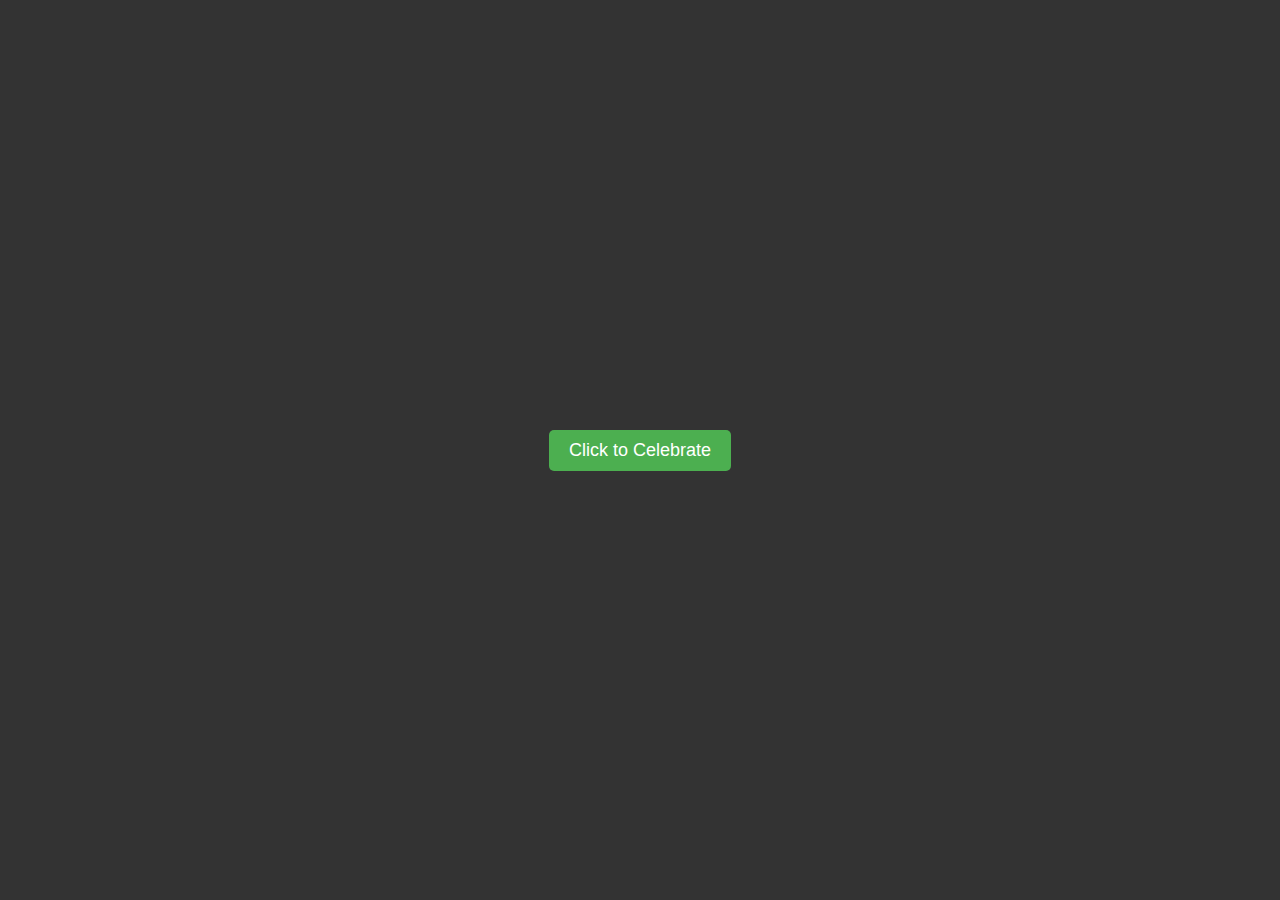
<file: index.html>
<!-- <!DOCTYPE html>
<html lang="en">
  <head>
    <meta charset="UTF-8" />
    <meta http-equiv="X-UA-Compatible" content="IE=edge" />
    <meta name="viewport" content="width=device-width, initial-scale=1.0" />
    <title>JavaScript</title>
    <link rel="shortcut icon" href="images/js.png" type="image/x-icon" />
    
    <style>
      .container {
        display: flex;
        justify-content: center;
        align-items: center;
        height: 80vh;
      }

      .button {
        display: inline-block;
        padding: 20px 40px;
        font-size: 16px;
        font-weight: bold;
        color: #fff;
        text-align: center;
        text-decoration: none;
        background-color: #4caf50;
        border-radius: 5px;
        border: none;
        cursor: pointer;
        transition: background-color 0.3s ease;
      }

      .button:hover {
        background-color: #45a049;
      }

      .button:focus {
        outline: none;
        box-shadow: 0 0 0 2px #4caf50;
      }

      .button:active {
        background-color: #3d8e41;
      }
    </style>
  </head>
  <body>
    <div class="container">
      <button class="button" id="btn">Click Here</button>
    </div>
  </body>

  <script>
    
    const button = document.getElementById('btn');
    button.addEventListener('click', () => {
        const fileLocation = '/JavaScript/JavaScriptProjects';
        const link = document.createElement('a');
        link.href = fileLocation;
        link.click();
    });
  </script>
</html> -->


<!DOCTYPE html>
<html lang="en">
<head>
  <meta charset="UTF-8">
  <meta name="viewport" content="width=device-width, initial-scale=1.0">
  <title>Happy New Year 2024</title>
  <style>
    body {
      display: flex;
      align-items: center;
      justify-content: center;
      height: 100vh;
      margin: 0;
      background-color: #333;
      color: #fff;
      font-family: 'Arial', sans-serif;
      overflow: hidden;
    }

    button {
      padding: 10px 20px;
      font-size: 18px;
      background-color: #4CAF50;
      color: #fff;
      border: none;
      border-radius: 5px;
      cursor: pointer;
    }

    #firecrackerContainer {
      position: fixed;
      top: 0;
      left: 0;
      width: 100vw;
      height: 100vh;
      display: none;
      z-index: 999;
    }

    #firecrackerGif {
      width: 100%;
      height: 100%;
    }

    #newYearMessage {
      font-size: 3em;
      position: absolute;
      top: 50%;
      left: 50%;
      transform: translate(-50%, -50%);
      text-align: center;
    }
  </style>
</head>
<body>

<button onclick="celebrate()">Click to Celebrate</button>

<div id="firecrackerContainer">
  <img id="firecrackerGif" src="firecracker.gif" alt="Firecracker Animation">
  <p id="newYearMessage">Happy New Year MAM 2024!🎉 Your wishes will be fullfilled this year.</p>
</div>

<script>
  function celebrate() {
    document.getElementById("firecrackerContainer").style.display = "block";
    document.querySelector("button").style.display = "none";
    var audio = new Audio('thala_audio.mp3');
    audio.play();
    // You can add additional animations or effects here

    // Reset the celebration after a few seconds (adjust the timeout as needed)
    setTimeout(resetCelebration, 5000);
  }

  function resetCelebration() {
    document.getElementById("firecrackerContainer").style.display = "none";
    document.querySelector("button").style.display = "block";
  }
</script>

</body>
</html>

<!-- <!DOCTYPE html>
<html lang="en">
  <head>
    <meta charset="UTF-8" />
    <meta http-equiv="X-UA-Compatible" content="IE=edge" />
    <meta name="viewport" content="width=device-width, initial-scale=1.0" />
    <title>JavaScript</title>
    <link rel="shortcut icon" href="images/js.png" type="image/x-icon" />
    
    <style>
      .container {
        display: flex;
        justify-content: center;
        align-items: center;
        height: 80vh;
      }

      .button {
        display: inline-block;
        padding: 20px 40px;
        font-size: 16px;
        font-weight: bold;
        color: #fff;
        text-align: center;
        text-decoration: none;
        background-color: #4caf50;
        border-radius: 5px;
        border: none;
        cursor: pointer;
        transition: background-color 0.3s ease;
      }

      .button:hover {
        background-color: #45a049;
      }

      .button:focus {
        outline: none;
        box-shadow: 0 0 0 2px #4caf50;
      }

      .button:active {
        background-color: #3d8e41;
      }
    </style>
  </head>
  <body>
    <div class="container">
      <button class="button" id="btn">Click Here</button>
    </div>
  </body>

  <script>
    
    const button = document.getElementById('btn');
    button.addEventListener('click', () => {
        const fileLocation = '/JavaScript/JavaScriptProjects';
        const link = document.createElement('a');
        link.href = fileLocation;
        link.click();
    });
  </script>
</html>
 -->
</file>
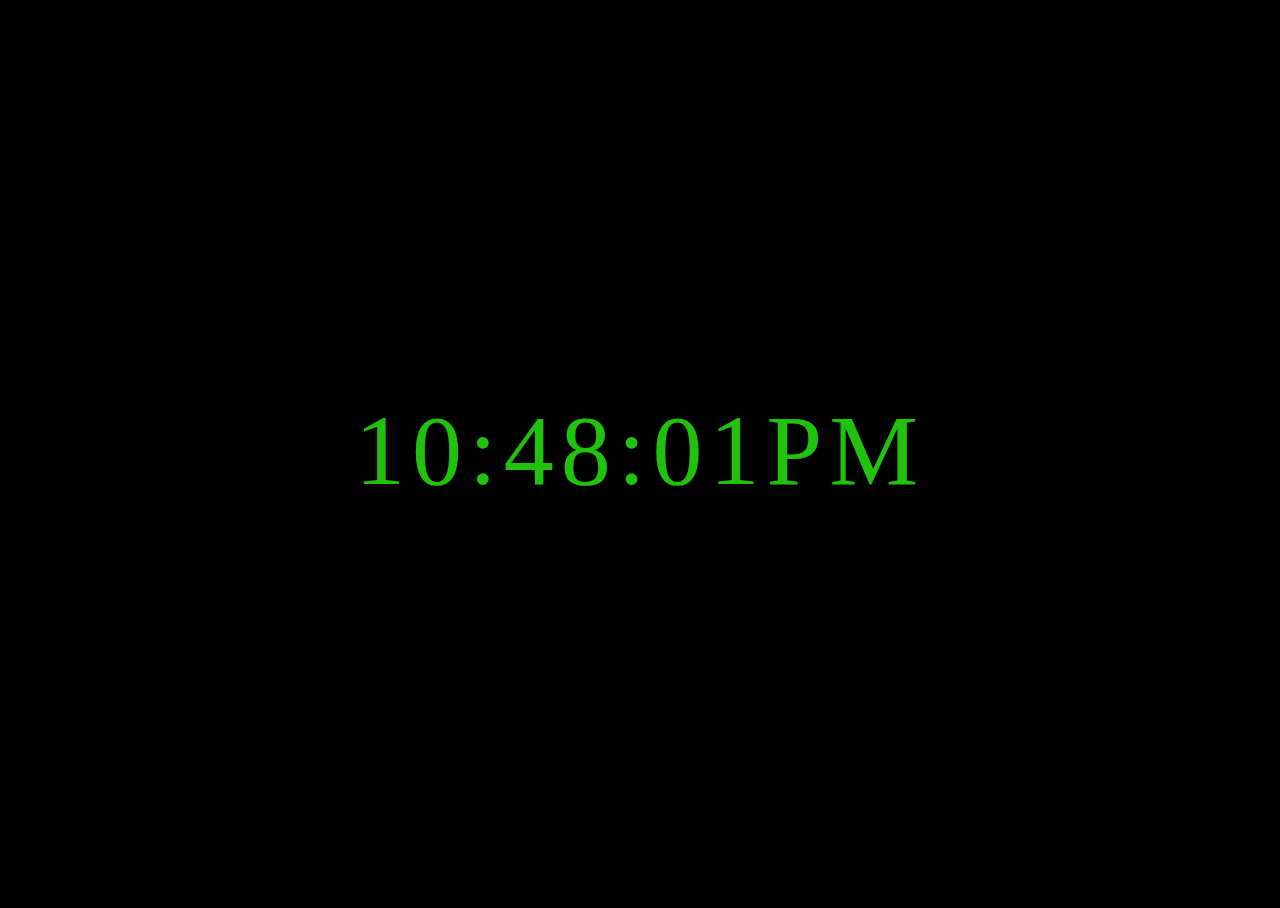
<file: DigitalClock/index.html>
<!DOCTYPE html>
<html lang="en">
<head>
    <meta charset="UTF-8">
    <meta name="viewport" content="width=device-width, initial-scale=1.0">
    <title>Digital Clock</title>
    <link rel="stylesheet" href="style.css">
</head>
<body>
    <div id="clock">8:10:45</div>
  
    <script src="script.js"></script>
</body>
</html>
</file>
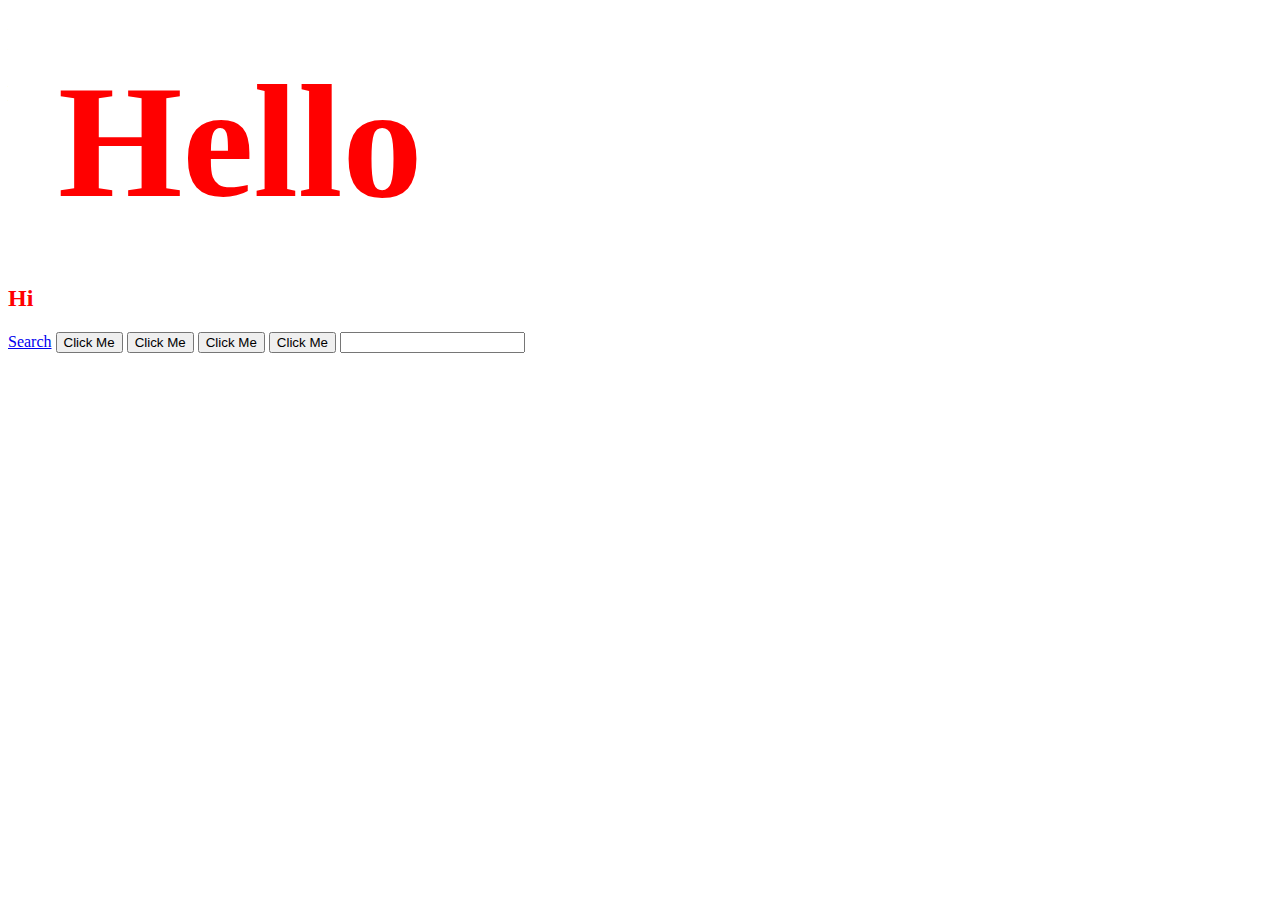
<file: jQuery/index.html>
<!DOCTYPE html>
<html lang="en">
<head>
    <meta charset="UTF-8">
    <meta http-equiv="X-UA-Compatible" content="IE=edge">
    <meta name="viewport" content="width=device-width, initial-scale=1.0">
    <title>jQuery</title>
    <link rel="stylesheet" href="style.css">
</head>
<body>
    <h1>Hello</h1>
    <h2>Hi</h2>
    <a href="https://www.google.com">Search</a>
    <button>Click Me</button>
    <button>Click Me</button>
    <button>Click Me</button>
    <button>Click Me</button>

    <input type="text">
    
    <!--www.minifier.org to minify the js and css code-->
    <!--Always place the jQuery script tag above the javascript script-->
    
    <script src="https://ajax.googleapis.com/ajax/libs/jquery/3.6.3/jquery.min.js"></script>
    <script src="script.js"></script>
</body>
</html>
</file>
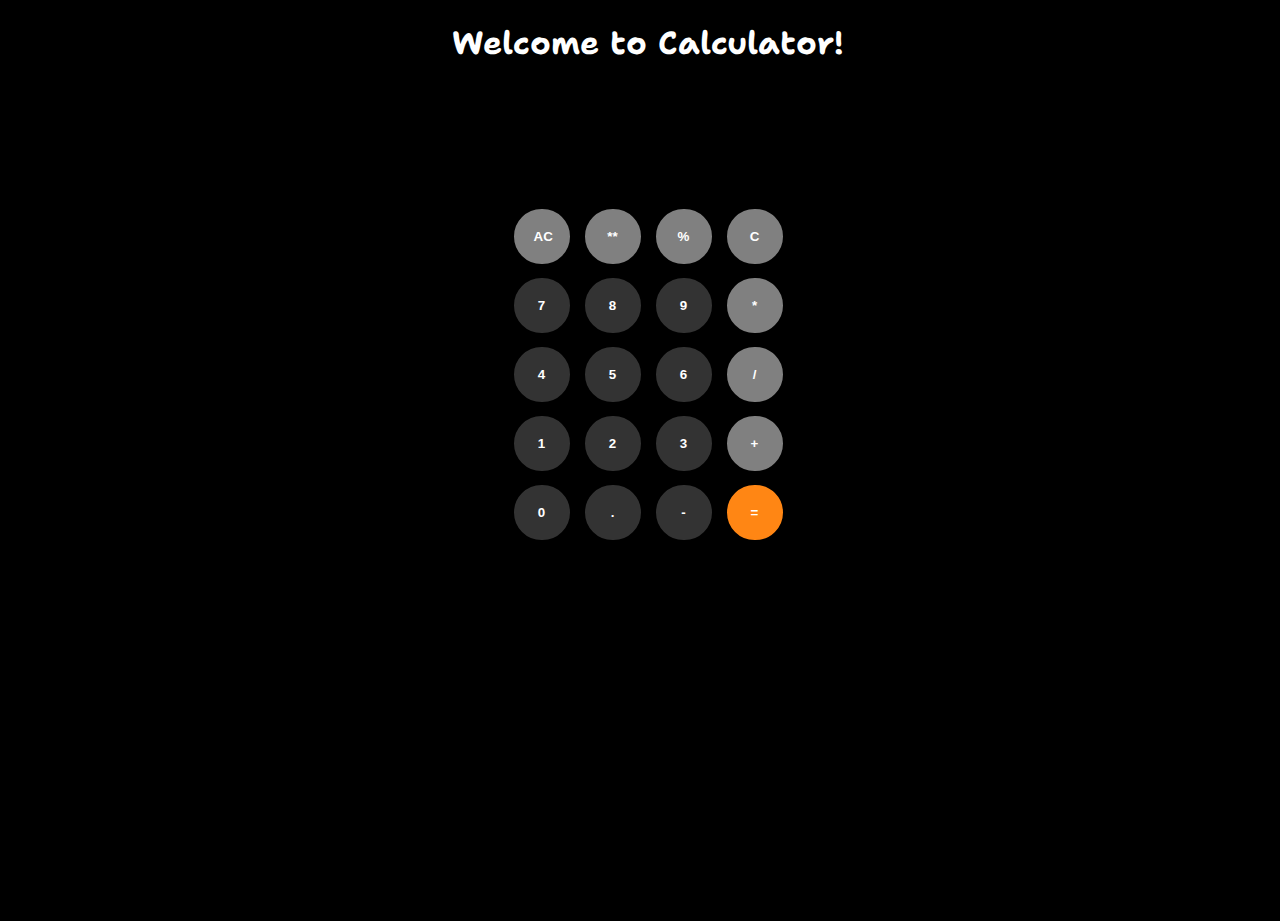
<file: JavaScriptProjects/Calculator/index.html>
<!DOCTYPE html>
<html lang="en">
<head>
    <meta charset="UTF-8">
    <meta http-equiv="X-UA-Compatible" content="IE=edge">
    <meta name="viewport" content="width=device-width, initial-scale=1.0">
    <title>Calculator</title>
    <link rel="stylesheet" href="utility.css">
    <link rel="stylesheet" href="styles.css">
</head>
<body>
    <h1 class="text-center">Welcome to Calculator!</h1>    
    <div class="container flex flex-col mx-auto item-center">
        <div class="row">
            <input style="background-color: black; color: white;" type="text" class="input">
            <input style="background-color: black; color: lightgray;" type="text" class="input" id="temp-ans">
        </div>
        <div class="row">
            <button style="background-color: grey; color: white;" class="button">AC</button>
            <button style="background-color: grey; color: white;" class="button">**</button>
            <button style="background-color: grey; color: white;" class="button">%</button>
            <button style="background-color: grey; color: white;" class="button">C</button>
        </div>
        <div class="row">
            <button style="background-color: #333333; color: white;" class="button">7</button>
            <button style="background-color: #333333; color: white;" class="button">8</button>
            <button style="background-color: #333333; color: white;"class="button">9</button>
            <button style="background-color: grey; color: white;" class="button">*</button>
        </div>
        <div class="row">
            <button style="background-color: #333333; color: white;" class="button">4</button>
            <button style="background-color: #333333; color: white;" class="button">5</button>
            <button style="background-color: #333333; color: white;" class="button">6</button>
            <button style="background-color: grey; color: white;" class="button">/</button>
        </div>
        <div class="row">
            <button style="background-color: #333333; color: white;" class="button">1</button>
            <button style="background-color: #333333; color: white;" class="button">2</button>
            <button style="background-color: #333333; color: white;" class="button">3</button>
            <button style="background-color: grey; color: white;" class="button">+</button>
        </div>
        <div class="row">
            <button style="background-color: #333333; color: white;" class="button">0</button>
            <button style="background-color: #333333; color: white;" class="button">.</button>
            <button style="background-color: #333333; color: white;" class="button">-</button>
            <button style="background-color: #ff8614; color: white;" class="button">=</button>
        </div>
    </div>
    <script src="app.js"></script>
</body>
</html>
</file>
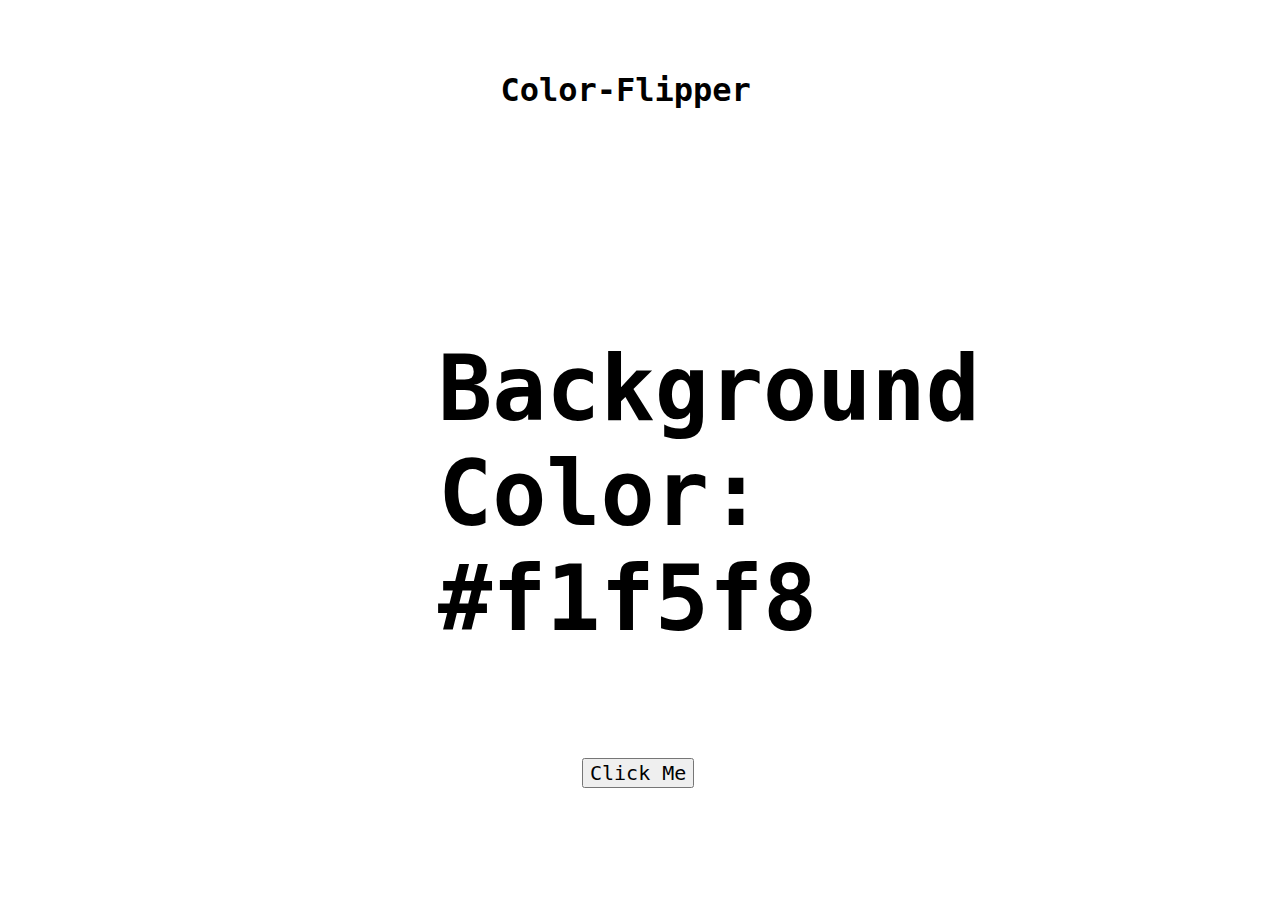
<file: JavaScriptProjects/Color-Flipper/index.html>
<!DOCTYPE html>
<html lang="en">
<head>
    <meta charset="UTF-8">
    <meta http-equiv="X-UA-Compatible" content="IE=edge">
    <meta name="viewport" content="width=device-width, initial-scale=1.0">
    <title>Color-Flipper</title>
    <link href="https://cdn.jsdelivr.net/npm/bootstrap@5.3.0-alpha1/dist/css/bootstrap.min.css" rel="stylesheet" integrity="sha384-GLhlTQ8iRABdZLl6O3oVMWSktQOp6b7In1Zl3/Jr59b6EGGoI1aFkw7cmDA6j6gD" crossorigin="anonymous">
    <link rel="stylesheet" href="style.css">
</head>
<body>
    <nav>
        <div class="nav-center">
            <h1>Color-Flipper</h1>
        </div>
    </nav>
    <main>
        <div class="container">
            <h2>Background Color: <span class="color">#f1f5f8</span> </h2>

            <button class="btn btn-outline-secondary" id="btn">Click Me</button>
        </div>
    </main>


    <script src="https://cdn.jsdelivr.net/npm/bootstrap@5.3.0-alpha1/dist/js/bootstrap.bundle.min.js" integrity="sha384-w76AqPfDkMBDXo30jS1Sgez6pr3x5MlQ1ZAGC+nuZB+EYdgRZgiwxhTBTkF7CXvN" crossorigin="anonymous"></script> 
    <script src="script.js"></script>
</body>
</html>
</file>
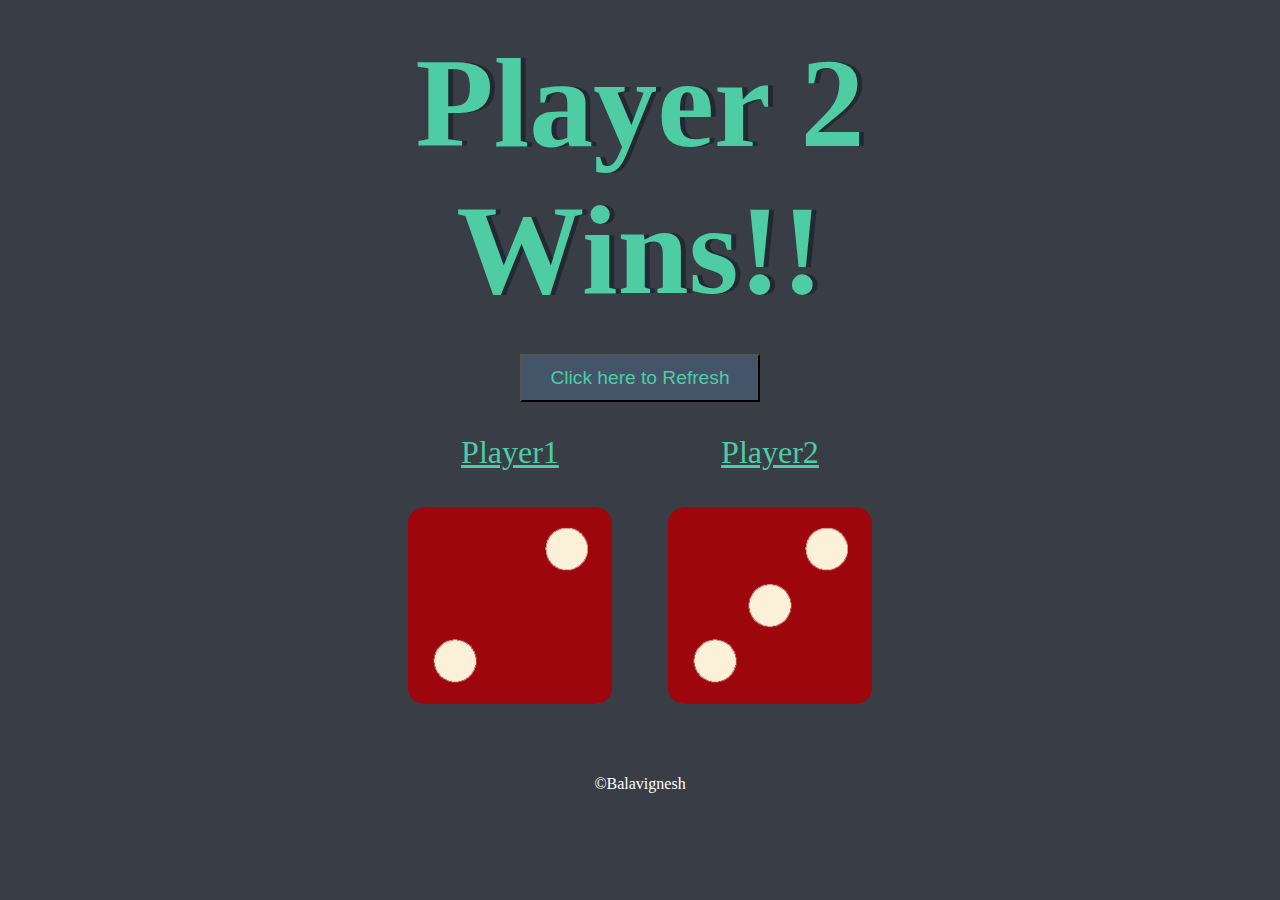
<file: JavaScriptProjects/Dice-Challenge/index.html>
<!DOCTYPE html>
<html lang="en">
<head>
    <meta charset="UTF-8">
    <meta http-equiv="X-UA-Compatible" content="IE=edge">
    <meta name="viewport" content="width=device-width, initial-scale=1.0">
    <title>Dice Challenge</title>
    <link rel="stylesheet" href="style.css">
</head>
<body>
    <div class ="container">
        <h1>Refresh Me</h1>
        <div class="button">
            <button id="btn">Click here to Refresh</button>
        </div>
        <div class = "dice">
            <p><u>Player1</u></p>
            <img id="leftdice" src="images/dice1.png">
        </div>
        <div class="dice">
            <p><u>Player2</u></p>
            <img id="rightdice" src="images/dice4.png">
        </div>
    </div>
    <script src="script.js"></script>
</body>
<footer style="color: white;">
    ©Balavignesh
</footer>
</html>
</file>
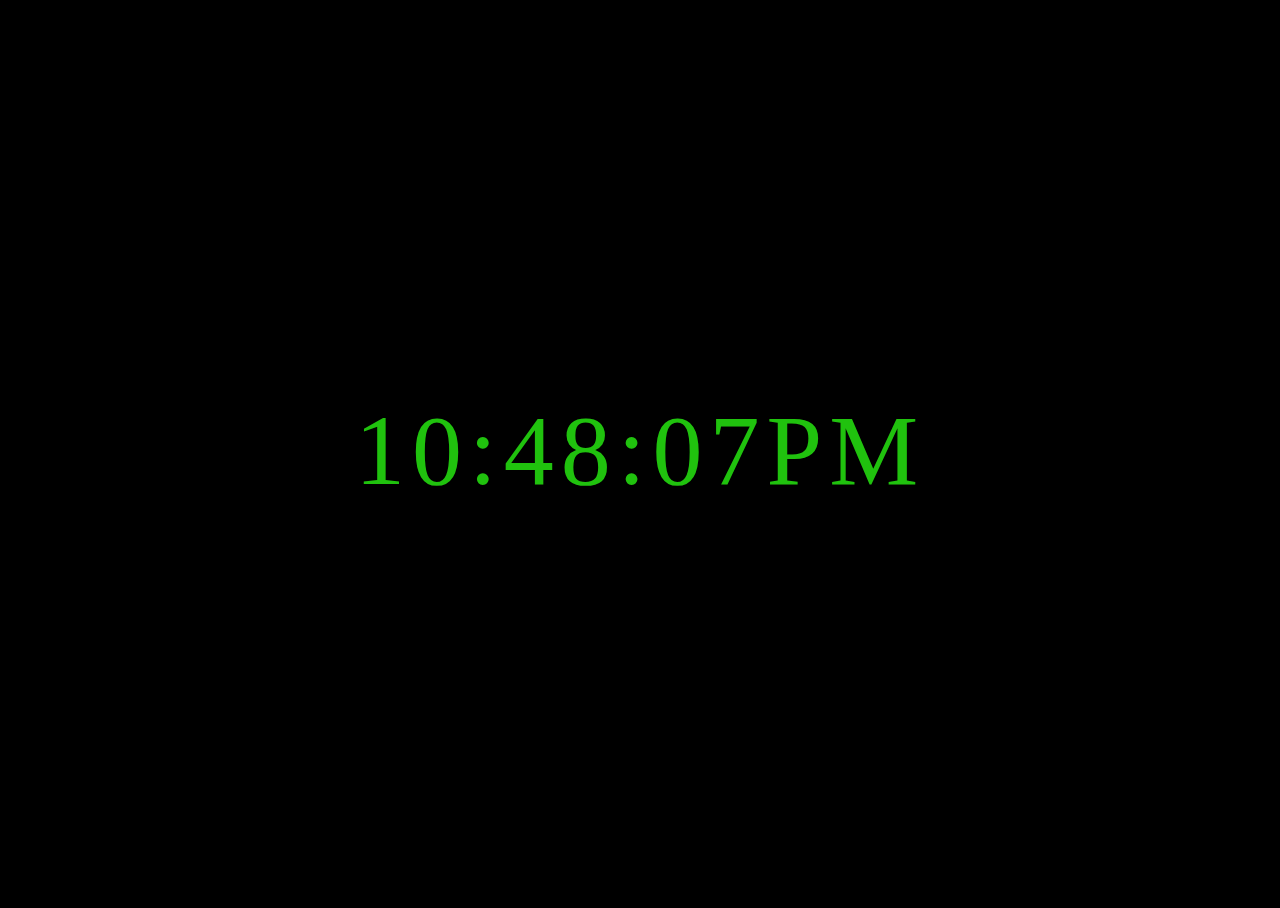
<file: JavaScriptProjects/DigitalClock/index.html>
<!DOCTYPE html>
<html lang="en">
<head>
    <meta charset="UTF-8">
    <meta name="viewport" content="width=device-width, initial-scale=1.0">
    <title>Digital Clock</title>
    <link rel="stylesheet" href="style.css">
</head>
<body>
    <div id="clock">8:10:46</div>  
    <script src="script.js"></script>
</body>
</html>
</file>
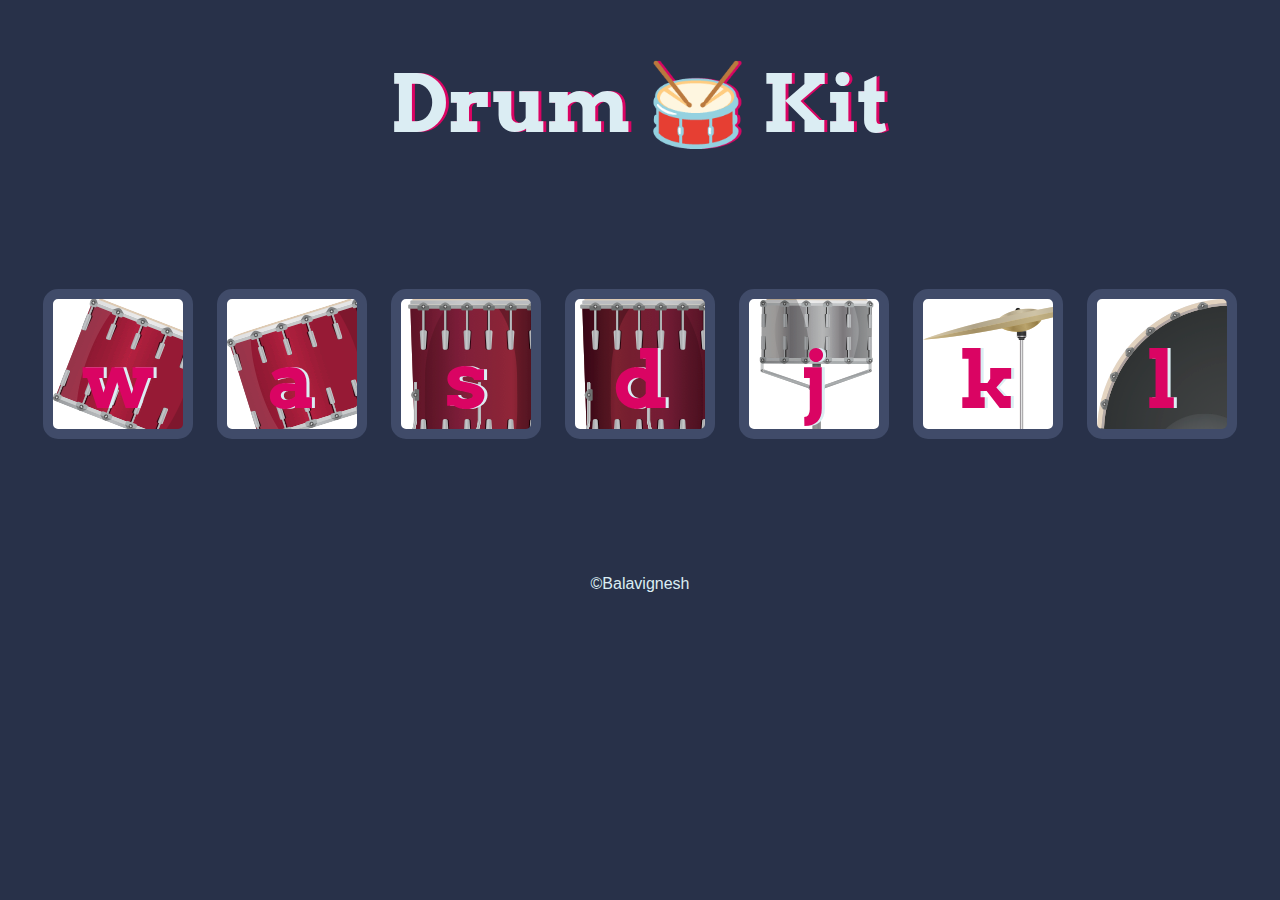
<file: JavaScriptProjects/DrumKit/index.html>
<!DOCTYPE html>
<html lang="en" dir="ltr">

<head>
  <meta charset="utf-8">
  <title>Drum Kit</title>
  <link rel="stylesheet" href="styles.css">
  <link href="https://fonts.googleapis.com/css?family=Arvo" rel="stylesheet">
</head>

<body>

  <h1 id="title">Drum 🥁 Kit</h1>
  <div class="set">
    <button class="w drum">w</button>
    <button class="a drum">a</button>
    <button class="s drum">s</button>
    <button class="d drum">d</button>
    <button class="j drum">j</button>
    <button class="k drum">k</button>
    <button class="l drum">l</button>
  </div>

  
  <script src="index.js"></script>
</body>
<footer>
  ©Balavignesh
</footer>

</html>
</file>
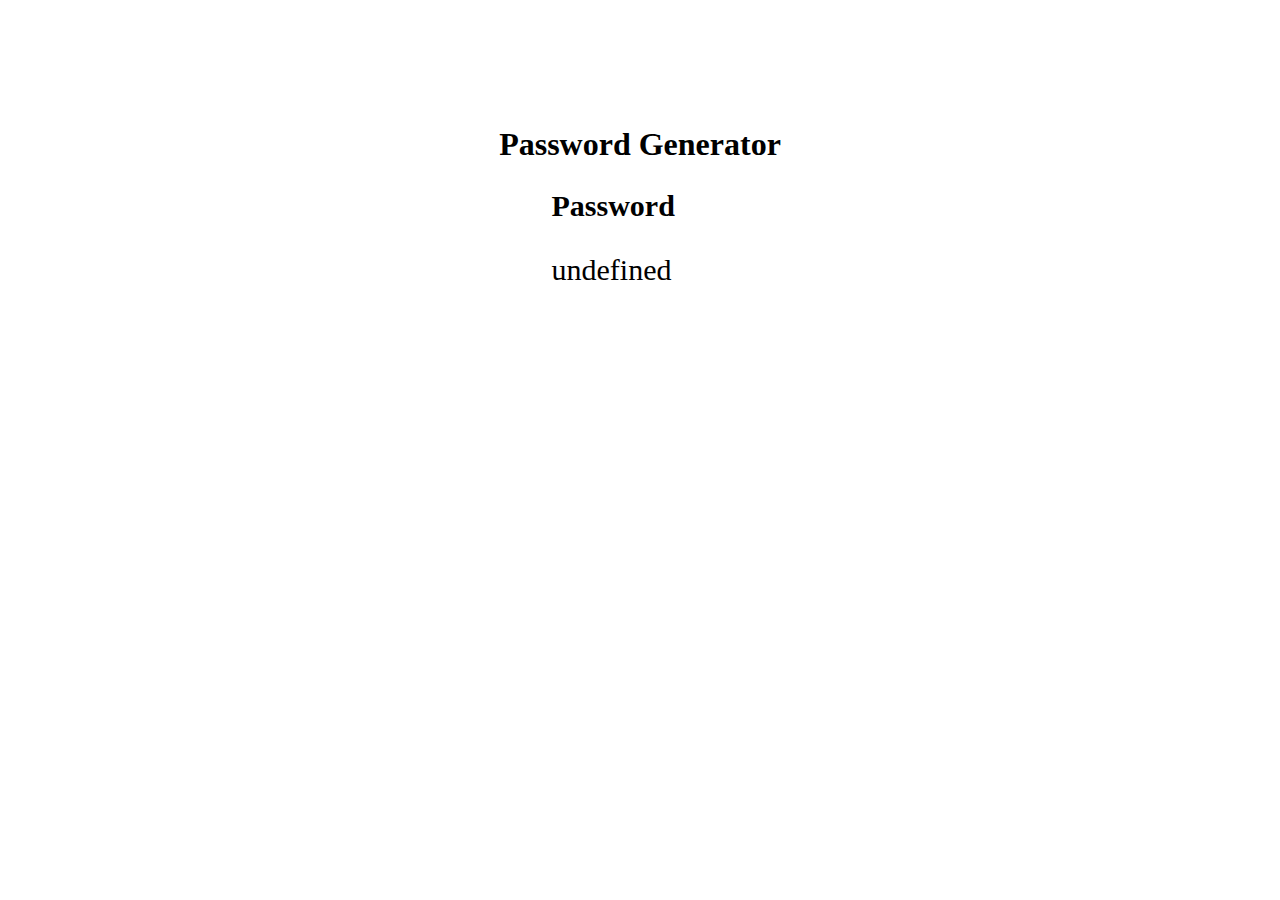
<file: JavaScriptProjects/Password-Generator/index.html>
<!DOCTYPE html>
<html lang="en">
<head>
    <meta charset="UTF-8">
    <meta http-equiv="X-UA-Compatible" content="IE=edge">
    <meta name="viewport" content="width=device-width, initial-scale=1.0">
    <title>Password Generator</title>
    <link href="https://cdn.jsdelivr.net/npm/bootstrap@5.3.0-alpha1/dist/css/bootstrap.min.css" rel="stylesheet" integrity="sha384-GLhlTQ8iRABdZLl6O3oVMWSktQOp6b7In1Zl3/Jr59b6EGGoI1aFkw7cmDA6j6gD" crossorigin="anonymous">
    <link rel="stylesheet" href="style.css">
</head>
<body>
    
    <h1>Password Generator</h1>
    <div class="container">
        <form>
            <div class="form-group">
            <label for="exampleInputPassword1"><b>Password</b></label>
            <p id="password"></p>
            </div>
        </form>
    </div>  
    <script src="app.js"></script>
</body>
</html>
</file>
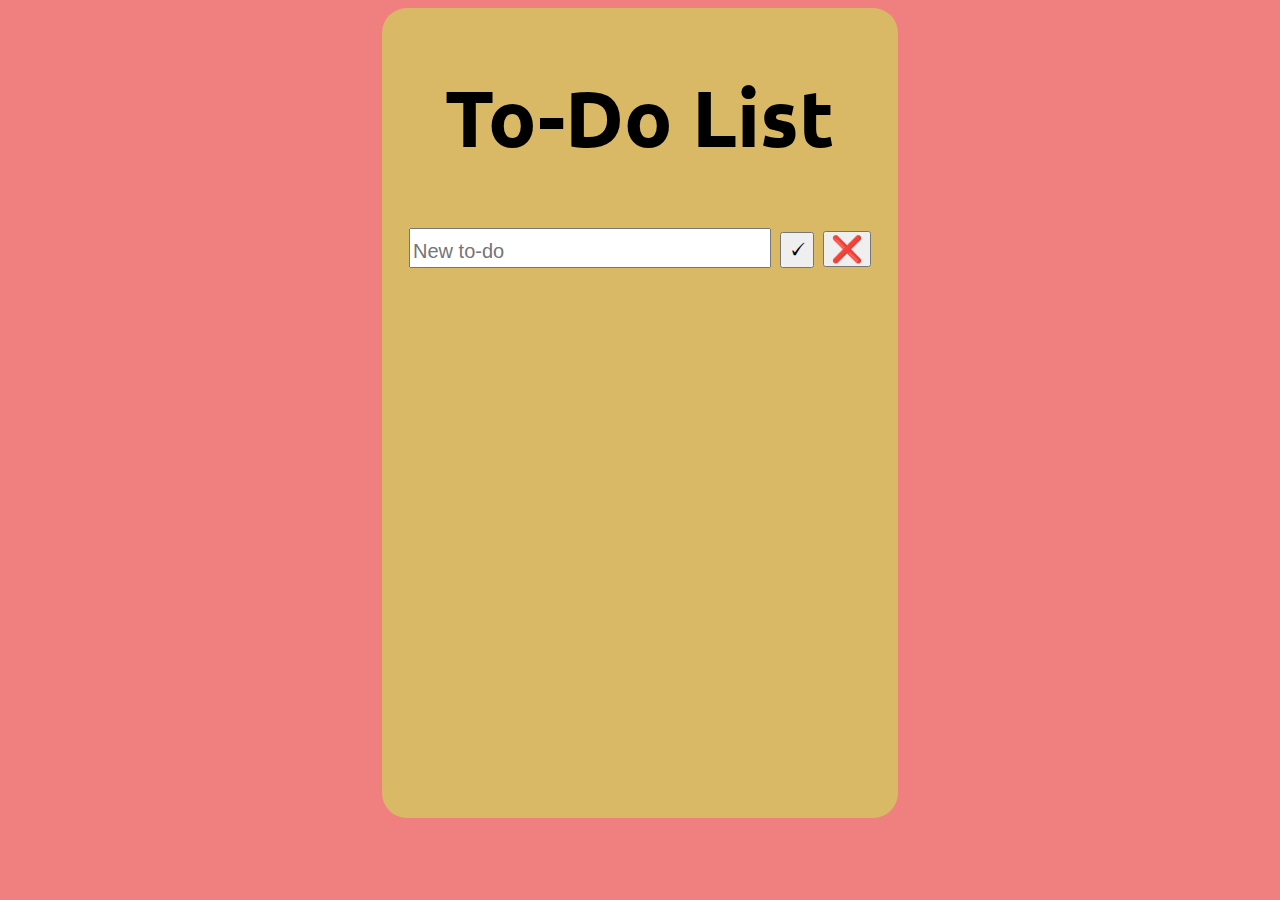
<file: JavaScriptProjects/Project-1-To-do-List/index.html>
<!DOCTYPE html>
<html lang="en">
<head>
    <meta charset="UTF-8">
    <meta http-equiv="X-UA-Compatible" content="IE=edge">
    <meta name="viewport" content="width=device-width, initial-scale=1.0">
    <title>To-Do-List</title>
    <link rel="preconnect" href="https://fonts.googleapis.com">
    <link rel="preconnect" href="https://fonts.gstatic.com" crossorigin>
    <link href="https://fonts.googleapis.com/css2?family=Montserrat:wght@100;400&family=Roboto+Slab&family=Ubuntu&display=swap" rel="stylesheet">
    <link rel="stylesheet" href="styles.css">
</head>
<body>
    <div class="container">
        <h1>To-Do List</h1>
        <input id="task-input" type="text" placeholder="New to-do">
        <button id="task-output">🗸</button>
        <button id="task-clear">❌</button>
        <div id="result">
        </div>
    </div>
    

    <script src="https://ajax.googleapis.com/ajax/libs/jquery/3.6.3/jquery.min.js"></script>
    <script src="app.js"></script>
</body>
</html>
</file>
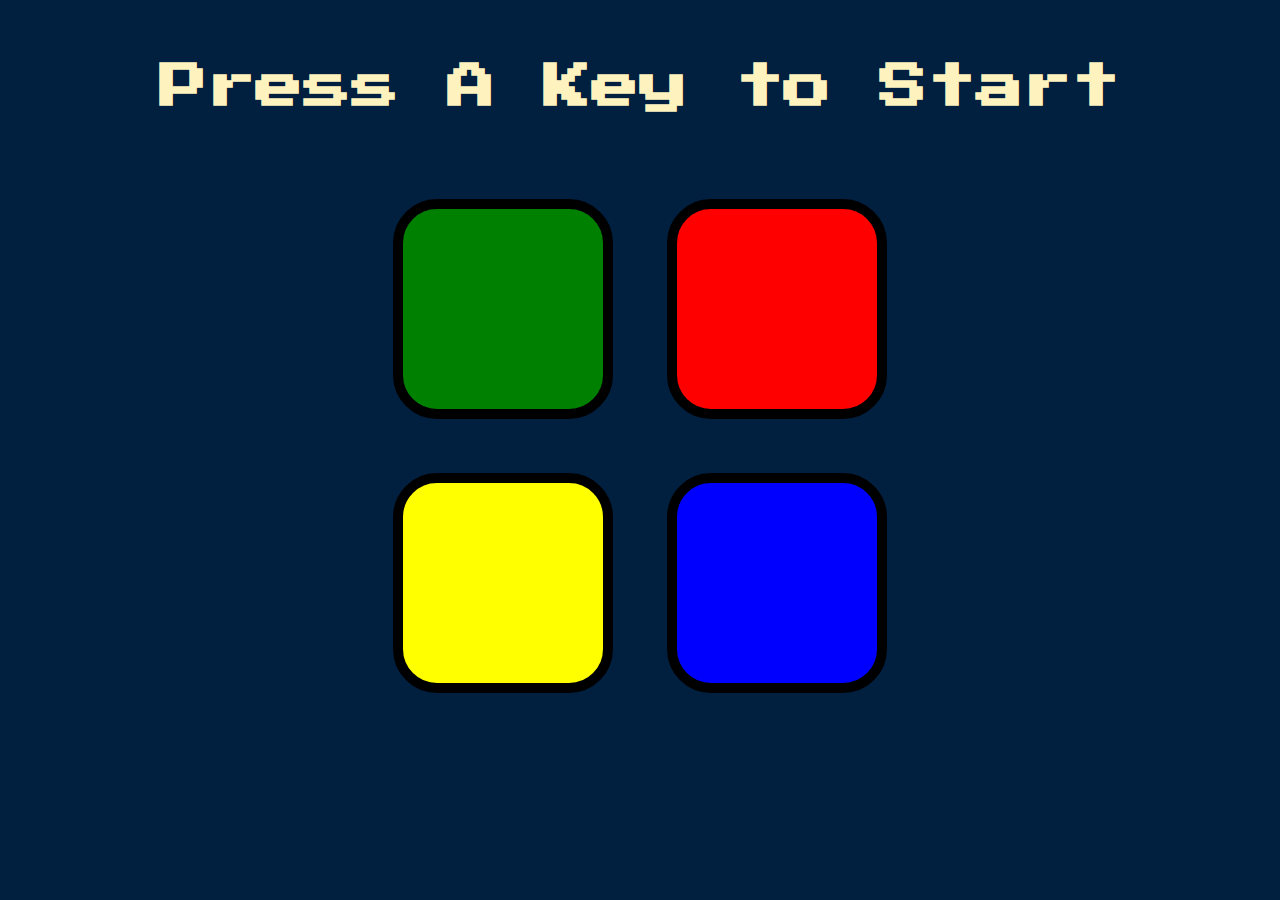
<file: jQuery/Simon Game Challenge/index.html>
<!DOCTYPE html>
<html lang="en" dir="ltr">

<head>
  <meta charset="utf-8">
  <title>Simon</title>
  <link rel="stylesheet" href="styles.css">
  <link href="https://fonts.googleapis.com/css?family=Press+Start+2P" rel="stylesheet">
</head>

<body>
  <h1 id="level-title">Press A Key to Start</h1>
  <div class="container">
    <div class="row">

      <div type="button" id="green" class="btn green">

      </div>

      <div type="button" id="red" class="btn red">

      </div>
    </div>

    <div class="row">

      <div type="button" id="yellow" class="btn yellow">

      </div>
      <div type="button" id="blue" class="btn blue">

      </div>

    </div>

  </div>
  
  <script src="https://ajax.googleapis.com/ajax/libs/jquery/3.6.3/jquery.min.js"></script>
  <script src="game.js"></script>
</body>

</html>
</file>
<file: DigitalClock/style.css>
html, body {
    height: 100%;
    width: 100%;
    background: black;
  }
  #clock {
      position: absolute;
      top: 50%;
      left: 50%;
      transform: translateX(-50%) translateY(-50%);
      color: #20C20E  ;
      font-size: 100px;
      font-family: Orbitron;
      letter-spacing: 7px;
  }
  .container {
    position: absolute;
    top: 20%;
    left: 32%;
    /* transform: translateX(30%) translateY(30%); */
    color: #20C20E  ;
    font-size: 100px;
    font-family: Orbitron;
    letter-spacing: 5px;
  }
</file>
<file: jQuery/style.css>
.big-title {
    font-size: 10rem;
    color: yellow;
    font-family: cursive;
}

.margin-50 {
    margin: 50px;
/*     padding: 20px; */
}
</file>
<file: JavaScriptProjects/Calculator/utility.css>
.text-center {
    text-align: center;
}

.bg-red {
    background-color: red;
}

.mx-auto {
    margin: auto;
}

.flex {
    display: flex;
}

.flex-col {
    flex-direction: column;
}

.item-center {
    align-items: center;
}

.container {
    background-color: black;
}
</file>
<file: JavaScriptProjects/Calculator/styles.css>
@import url('https://fonts.googleapis.com/css2?family=Shantell+Sans:wght@300&display=swap');




html, body {
    height: 100%;
    width: 100%;
    font-family: 'Shantell Sans', cursive;  
    background-color: black;
    color: white;
}

.button {
    padding: 20px;
    margin: 0 3px;
    border: 2px solid black;
    border-radius: 50px;
    cursor: pointer;
    font-weight: bold;
    width: 60px;
}

.row {
    margin: 5px 0; 
}

.row input {  
    text-align: right;  
    margin: 0;
    font-size: 1rem;
    font-weight: 900;
    padding: 14px 0;
    width: 17rem;   
    border: 2px solid black;
    border-radius: 7px;
    font-family: 'Shantell Sans', cursive;
    display: block;
}

.row .temp-ans{
    display: block;
    padding: 8px 0px;
}
</file>
<file: JavaScriptProjects/Color-Flipper/style.css>
* {
    font-family: 'Roboto Mono', monospace;
}

h1 {
    padding: 50px;
    margin-left: 35%;
}

.container {
    padding: 5rem;
    margin-left: 350px;
    font-family: 'Segoe UI', Tahoma, Geneva, Verdana, sans-serif;
    font-size: 60px;
}

.btn {
    margin-top: 15px;
    margin-left: 9rem;
    font-size: 20px;
    
}
</file>
<file: JavaScriptProjects/Dice-Challenge/style.css>
body {
    background-color: #393e46;
}

.container {
    width: 70%;
    margin: auto;
    text-align: center;
    color: #4ecca3;
}

.dice {
    text-align: center;
    display: inline-block;
}

#btn {
    height: 3rem;
    width: 15rem;
    color: #4ecca3;
    background-color: #445469;
    font-size: 1.2rem;
}

h1 {
    margin: 30px;
    font-family: 'Lobster', cursive;
  text-shadow: 5px 0 #232931;
  font-size: 8rem;
}

p {
  font-size: 2rem;
  font-family: 'Indie Flower', cursive;
}

img {
  width: 80%;
}

footer {
  margin-top: 5%;
  color: #EEEEEE;
  text-align: center;
  font-family: 'Indie Flower', cursive;

}
</file>
<file: JavaScriptProjects/DigitalClock/style.css>
html, body {
    height: 100%;
    width: 100%;
    background: black;
  }
  #clock {
      position: absolute;
      top: 50%;
      left: 50%;
      transform: translateX(-50%) translateY(-50%);
      color: #20C20E  ;
      font-size: 100px;
      font-family: Orbitron;
      letter-spacing: 7px;
  }
  .container {
    position: absolute;
    top: 20%;
    left: 32%;
    /* transform: translateX(30%) translateY(30%); */
    color: #20C20E  ;
    font-size: 100px;
    font-family: Orbitron;
    letter-spacing: 5px;
  }
</file>
<file: JavaScriptProjects/DrumKit/styles.css>
body {
  text-align: center;
  background-color: #283149;
}

h1 {
  font-size: 5rem;
  color: #DBEDF3;
  font-family: "Arvo", cursive;
  text-shadow: 3px 0 #DA0463;

}

footer {
  color: #DBEDF3;
  font-family: sans-serif;
}

.w {
  background-image: url("images/tom1.png");
}

.a {
  background-image: url("images/tom2.png");
}

.s {
  background-image: url("images/tom3.png");
}

.d {
  background-image: url("images/tom4.png");
}

.j {
  background-image: url("images/snare.png");
}

.k {
  background-image: url("images/crash.png");
}

.l {
  background-image: url("images/kick.png");
}

.set {
  margin: 10% auto;
}

.game-over {
  background-color: red;
  opacity: 0.8;
}

.pressed {
  box-shadow: 0 3px 4px 0 #DBEDF3;
  opacity: 0.5;
}

.red {
  color: red;
}

.drum {
  outline: none;
  border: 10px solid #404B69;
  font-size: 5rem;
  font-family: 'Arvo', cursive;
  line-height: 2;
  font-weight: 900;
  color: #DA0463;
  text-shadow: 3px 0 #DBEDF3;
  border-radius: 15px;
  display: inline-block;
  width: 150px;
  height: 150px;
  text-align: center;
  background-color: white;
  margin: 10px;
}
</file>
<file: JavaScriptProjects/Password-Generator/style.css>
h1 {
    text-align: center;
    margin-top: 10%;
    margin-bottom: 2%;
}

.form-group {
    margin: 0% 43%;
    width: 20rem;
    font-size: 30px;
}
</file>
<file: JavaScriptProjects/Project-1-To-do-List/styles.css>
body {
    font-family: 'Montserrat', sans-serif;
    font-family: 'Roboto Slab', serif;
    font-family: 'Ubuntu', sans-serif;
    background-color: lightcoral;
}

.container {
    background-color: rgba(202, 223, 82, 0.596);
    padding: 5px;
    width: 40%;
    height: 50rem;
    margin: 0 auto;
    text-align: center;
    font-size: 2.5rem;
    border-radius: 25px;
}

#task-input {
    width: 70%;
    margin: 0 auto;
    font-size: 30px;
    font-weight: 2px    ;
}

::placeholder{
    font-size: 20px;
}

#task-output {
    font-size: 1.6rem;
}

#task-clear {
    font-size: 1.6rem;
}

#result {
    margin: 25px;
}

#remove {
    font-size: 15px;
    margin-left: 0 auto;
}
</file>
<file: jQuery/Simon Game Challenge/styles.css>
body {
  text-align: center;
  background-color: #011F3F;
}

#level-title {
  font-family: 'Press Start 2P', cursive;
  font-size: 3rem;
  margin:  5%;
  color: #FEF2BF;
}

.container {
  display: block;
  width: 50%;
  margin: auto;

}

.btn {
  margin: 25px;
  display: inline-block;
  height: 200px;
  width: 200px;
  border: 10px solid black;
  border-radius: 20%;
}

.game-over {
  background-color: red;
  opacity: 0.8;
}

.red {
  background-color: red;
}

.green {
  background-color: green;
}

.blue {
  background-color: blue;
}

.yellow {
  background-color: yellow;
}

.pressed {
  box-shadow: 0 0 20px white;
  background-color: grey;
}
</file>
